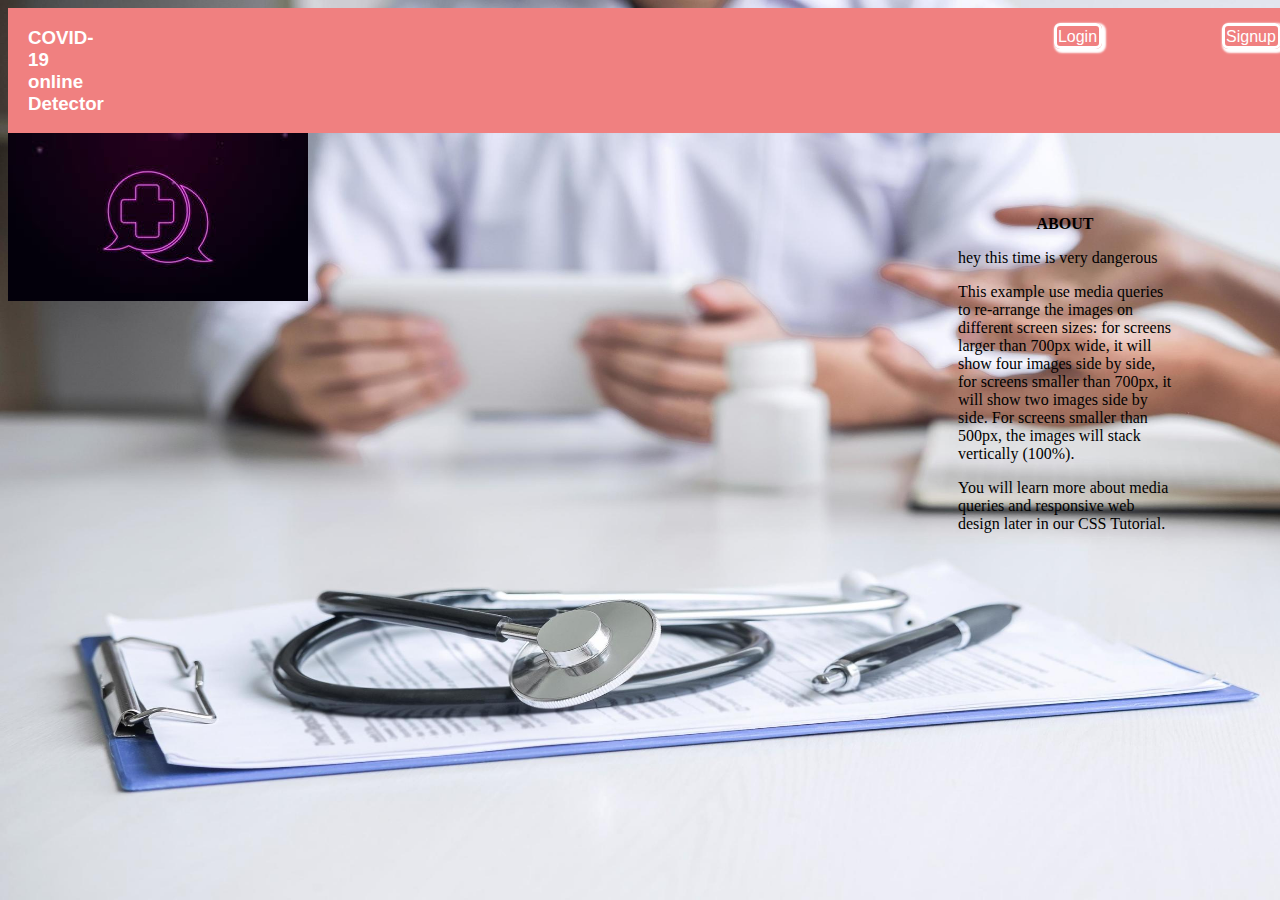
<file: index.html>
<!DOCTYPE html>
<html>
    <head>
        <link  rel="stylesheet"  type="text/css" href="style.css">
        <title>COVID-19 Doctor</title>
</head>
<body>
    <div class="heading">
        <h3>COVID-19  online Detector</h3>
         <div class="login" style="padding-left:900px;"><a href="#">Login</a></div> 
         <div class="login"style="padding-left: 20px;"><a href="#">Signup</a></div>
    </div>
    <div class="imageb">
        <img src="pic.png" style="margin:-100px 0px 0px -10px" >
        </div>
    <div class="about">
        <b><center>ABOUT </center></b>
        <p>hey this time is very dangerous</p><p>This example use media queries to re-arrange the images on different screen sizes: for screens larger than 700px wide, it will show four images side by side, for screens smaller than 700px, it will show two images side by side. For screens smaller than 500px, the images will stack vertically (100%).</p>
        <p>You will learn more about media queries and responsive web design later in our CSS Tutorial.</p>
    </div>
  
</body>
</file>
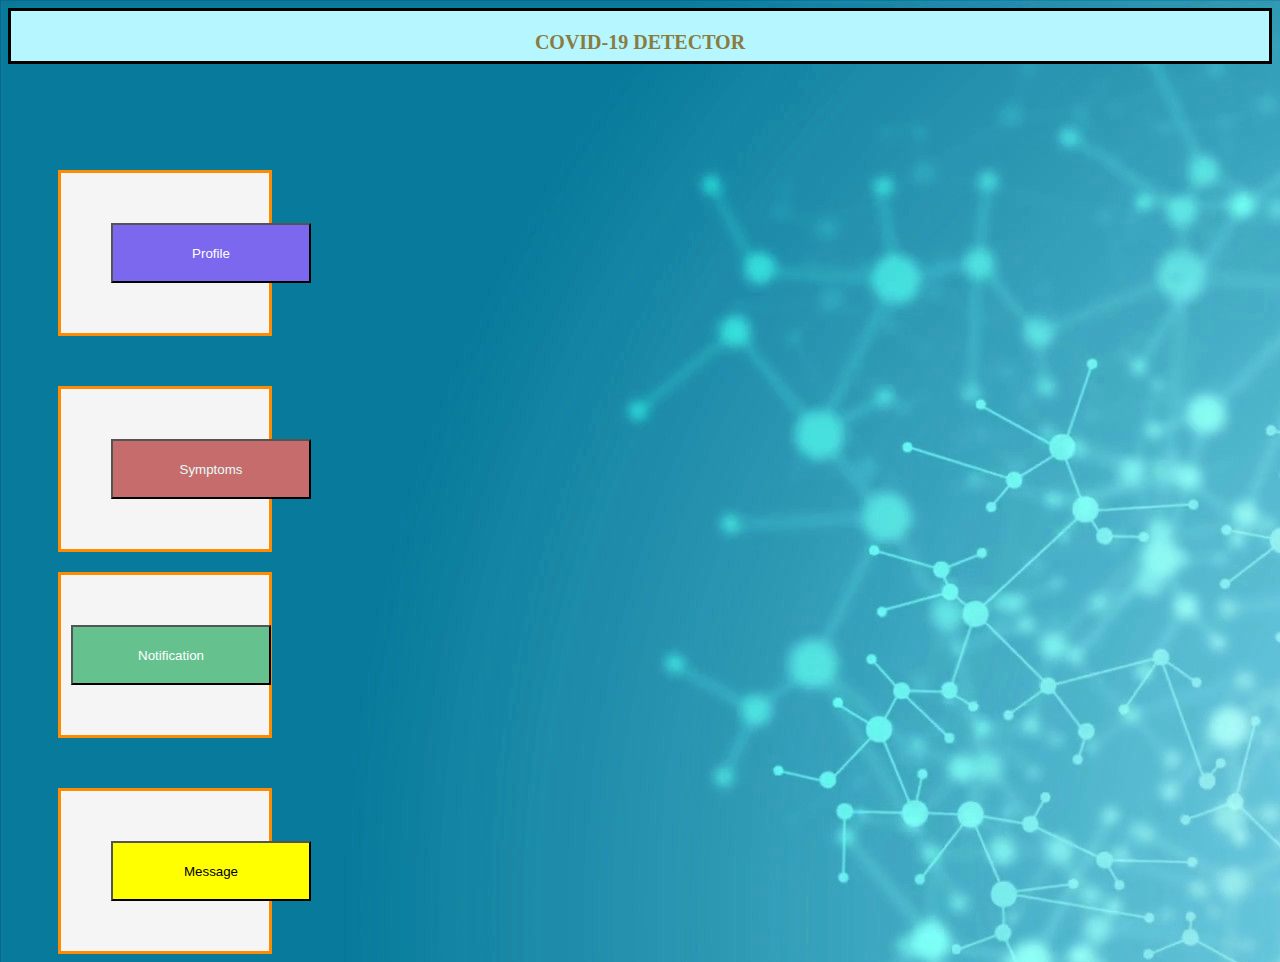
<file: main.html>
<html>
<head>
<link rel="stylesheet" type="text/css" href="maindes.css" >
<title>main page</title>
</head>
<body>
    <div class="page">
     <p><B>COVID-19 DETECTOR</B></p>
    </div>
    <div >
        <button class="logout" id="logout">Logout</button>
    </div>

        

    <div class="main">        
        <div class="profile">
        <a href="profile.html"><input type="button" class="my_button1" value="Profile"></a>
         </div>
         <div class="symptoms">
            <a href="p#"> <input type="button" class="my_button4" value="Symptoms"></a>
        </div>

     <div class="notification">
        <a href="#"><input type="button" class="my_button2" value="Notification"></a>
     </div>

     <div class="message">
        <a href="#"><input type="button" class="my_button3" value="Message"></a>
    </div></div>

    
</body>
</html>
</file>
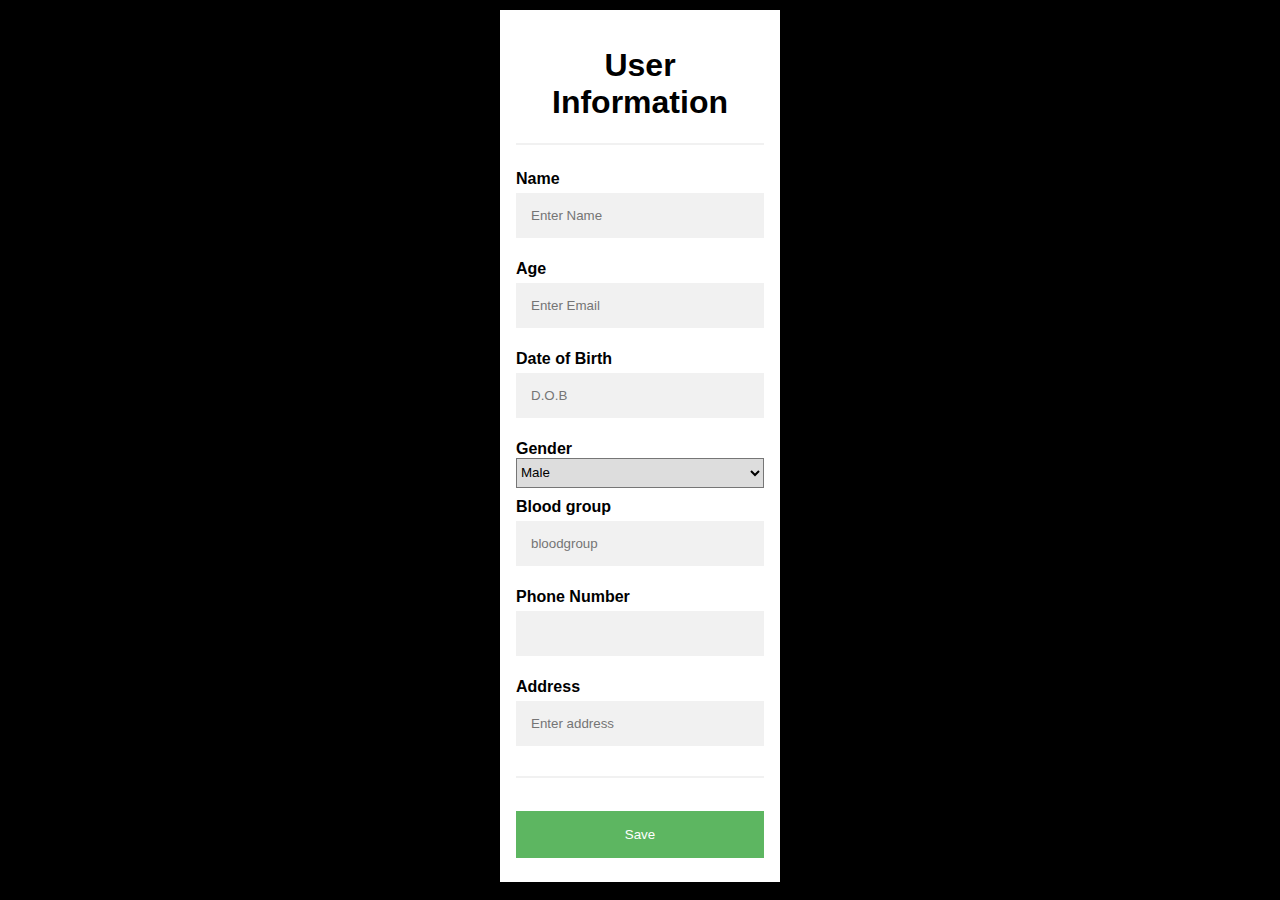
<file: profile.html>
<html>
<head>
<meta name="viewport" content="width=device-width, initial-scale=1">
<link rel="stylesheet" type=text/css href="profile.css">
</head>
<body>
<section clss="page">
<form action="">
  <div class="container">
    <center><h1>User Information</h1></center>
        <hr>

    <label for="name"><b>Name</b></label>
    <input type="text" placeholder="Enter Name" name="name" id="email" required>

    <label for="email"><b>Age</b></label>
    <input type="text" placeholder="Enter Email" name="email" id="email" required>
    <label for="dob"><b>Date of Birth</b></label>
    <input type="text" placeholder="D.O.B" name="dob" id="dob" required>
    <label for="gender"><b>Gender</b></label>
   <select id="genders">
       <option>Male</option>
       <option>Female</option>
       <option>Others</option>
   </select>
    <label for="bloodgroup"><b>Blood group</b></label>
    <input type="bloodgroup" placeholder="bloodgroup" name="bloodgroup" id="bloodgroup" required>

    <label for="phone number"><b>Phone Number</b></label>
    <input type="number" placeholder="" name="pnumber" id="pnumber" required>

    <label for="address"><b>Address</b></label>
    <input type="address" placeholder="Enter address" name="address" id="address" required>

    
    <hr>
    
    <button type="submit" class="registerbtn">Save</button>
  </div>
  
 
</form>
</section>
</body>
</html>
</file>
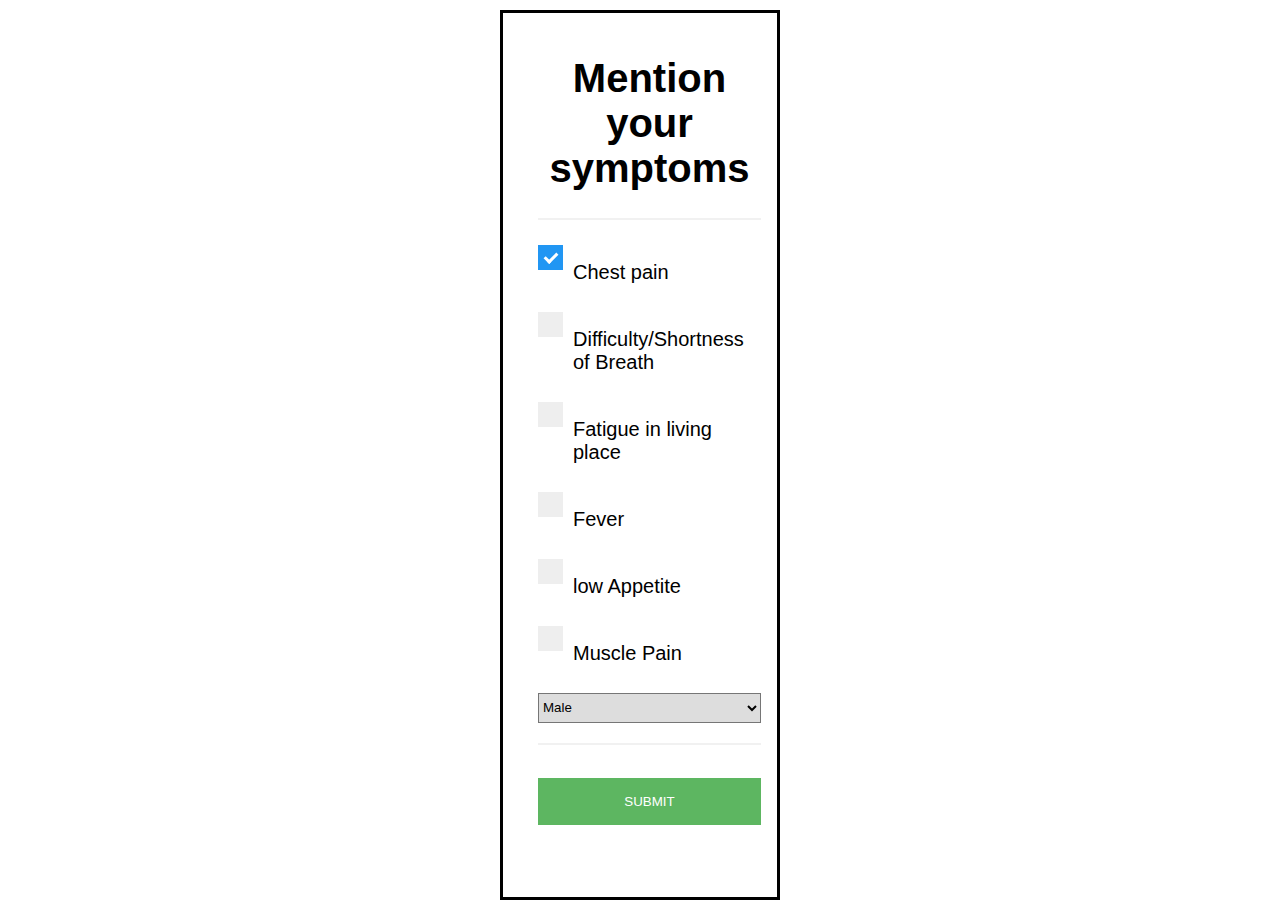
<file: symptom.html>
<html>
    <title>Symptom page</title>
    <head>
        <meta name="viewpoint" width="device-width, initial-scale=1">
<link rel="stylesheet" type="text/css" href="symptom.css">
    </head>

<body>
    <section clss="page">
        <form action="">
          <div class="container">
            <center><h1>Mention your symptoms</h1></center>
                <hr>
        
            <label class="container">Chest pain
                <input type="checkbox" checked="checked">
                <span class="checkmark"></span>
              </label>
              <label class="container">Difficulty/Shortness of Breath
                <input type="checkbox">
                <span class="checkmark"></span>
              </label>
              <label class="container">Fatigue in living place
                <input type="checkbox">
                <span class="checkmark"></span>
              </label>
              <label class="container">Fever
                <input type="checkbox">
                <span class="checkmark"></span>
              </label>
              <label class="container">low Appetite
                <input type="checkbox">
                <span class="checkmark"></span>
              </label>
              <label class="container">Muscle Pain
                <input type="checkbox">
                <span class="checkmark"></span>
              </label>
           <select id="genders">
               <option>Male</option>
               <option>Female</option>
               <option>Rather not say</option>
           </select>
            
            
            <hr>
            
            <button type="submit" class="registerbtn">SUBMIT</button>
          </div>
          
         
        </form>
        </section>
</body>
</html>
</file>
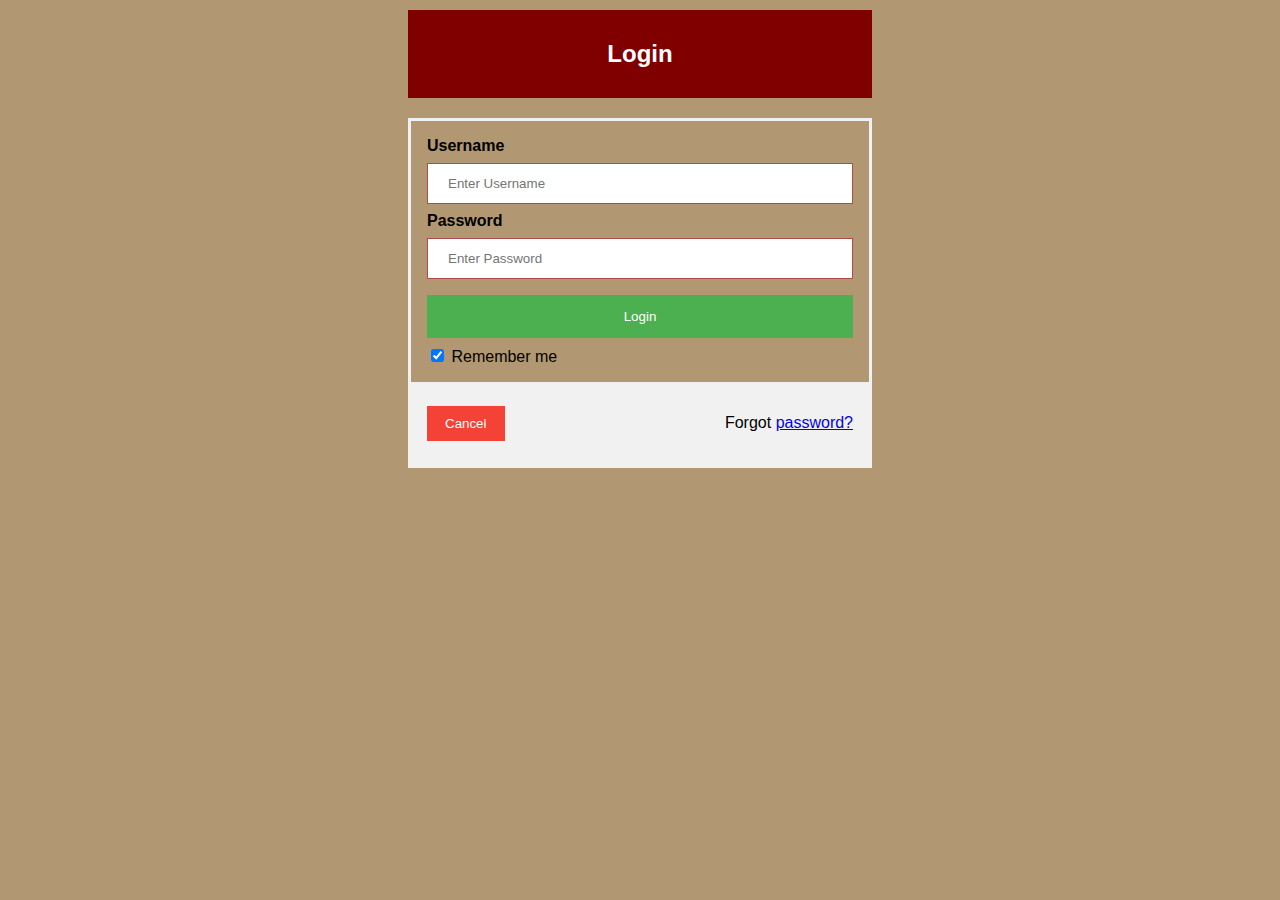
<file: userlog.html>
<!DOCTYPE html>
<html>
<head>
  <link rel="stylesheet" type="text/css" href="userlog.css">
<meta name="viewport" content="width=device-width, initial-scale=1">
</head>
<body>

<div class="log"><center><h2>Login</h2></center></div>

<form action="#" method="post">


  <div class="container">
    <label for="uname"><b>Username</b></label>
    <input type="text" placeholder="Enter Username" name="uname" required>

    <label for="psw"><b>Password</b></label>
    <input type="password" placeholder="Enter Password" name="psw" required>
        
    <button type="submit">Login</button>
   <label>
      <input type="checkbox" checked="checked" name="remember"> Remember me
    </label>
  </div>

  <div class="container" style="background-color:#f1f1f1">
    <button type="button" class="cancelbtn">Cancel</button>
    <span class="psw">Forgot <a href="#">password?</a></span>
  </div>
</form>

</body>
</html>
</file>
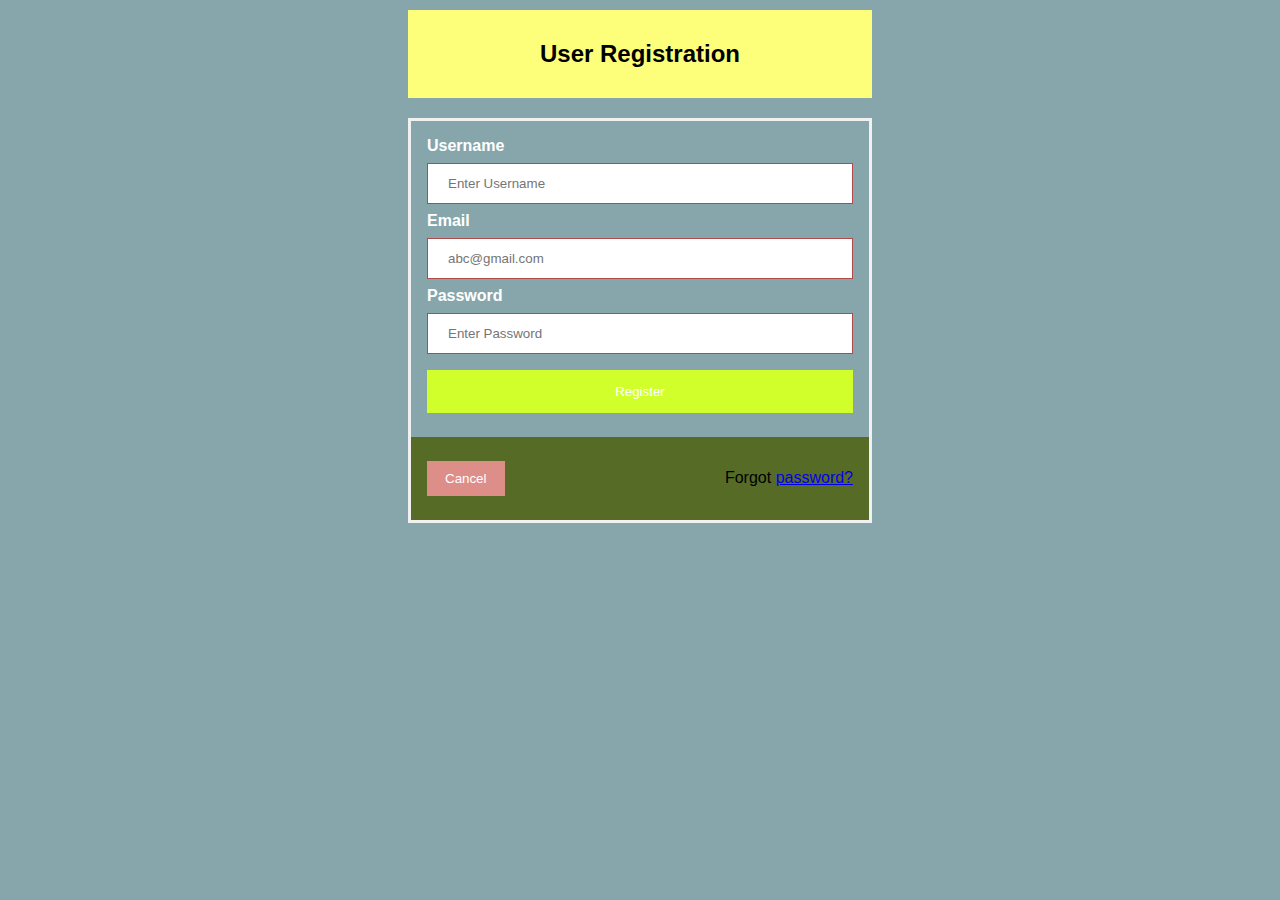
<file: userreg.htm>
<!DOCTYPE html>
<html>
<head>
  <link rel="stylesheet" type="text/css" href="userreg.css">
<meta name="viewport" content="width=device-width, initial-scale=1">
</head>
<body>

<div class="log"><center><h2>User Registration</h2></center></div>

<form action="#" method="post">


  <div class="container">
    <label for="uname"><b><font color="white">Username</font></b></label>
    <input type="text" placeholder="Enter Username" name="uname" required>
    <label for="email"><b><font color="white">Email</font></b></label>
    <input type="text" placeholder="abc@gmail.com" name="email" required>


    <label for="psw"><b><font color="white">Password</font></b></label>
    <input type="password" placeholder="Enter Password" name="psw" required>
        
    <button type="submit">Register</button>
  
  </div>

  <div class="container" style="background-color:#566b25">
   <button type="button" class="cancelbtn">Cancel</button>
    <span class="psw">Forgot <a href="#">password?</a></span>

  </div>
</form>

</body>
</html>
</file>
<file: style.css>
body{
background-color: ivory;
background-image: url('picture.png');
background-size: 1550px 900px;

}
.heading{
    font-family: Verdana, Geneva, Tahoma, sans-serif;
    display: inline-flex;
    background-color: lightcoral;
    color:white;
    padding-right:100px;
    padding-left:20px;
}
.login{
    margin-left:50px;
    margin-top:20px;
    margin-right:50px;
    
    }

.login a{
    text-decoration: none;
    color:white;
   border-radius: 6px;
   border: 3px solid white;
   box-shadow:2px 2px 2px 2px white;
   padding: 2px 2px 1px 1px;
}

.about{
 margin:-100px 100px 20px 950px;
color:black
}
.imageb{
   
margin: 100px 10px 10px 10px ;

}
</file>
<file: maindes.css>
body{
    
    background-image: url("mainbg.jpg");
    background-position: cover;
}

.page{
    font-family:Cambria, Cochin, Georgia, Times, 'Times New Roman', serif;
    font-size: 20px;
background-color: rgb(182, 246, 255);
color:rgb(138, 123, 63);
border: black medium solid;
text-align: center;
height: 2.5em;
text-shadow: lightyellow;

}
#logout{
    
margin-left:1350px;
}
.logout{
    border-radius: 10px;
    background-color: #301480cb;
    border: none;
    color: white;
    padding: 15px 32px;
     margin-left: 500px;
    text-align: right;
    text-decoration: none;
    font-size: 16px;
    margin: 4px 2px;
    cursor: pointer;
    font-family:Verdana, Geneva, Tahoma, sans-serif;
}
.logout:hover{
    background-color: rgba(212, 212, 241, 0.788);
    color: black;
}

.profile{
border:darkorange medium solid;
background-color: whitesmoke;
padding: 50px 50px 50px 50px;
margin:50px 1000px 50px 50px;
text-align: center;
}

.notification{
    border:darkorange medium solid;
    background-color:whitesmoke;
    /*padding: 50px 50px 50px 200px;*/
    margin-left:50px;
    margin-right:1000px;
    padding-top: 50px;
    padding-bottom: 50px;
    /*margin:50px 300px 50px 750px;*/
    text-align: center;
    }
    .symptoms{
        border:darkorange medium solid;
        background-color: whitesmoke;
        padding: 50px 50px 50px 50px;
        margin:50px 1000px 0px 50px;
        text-align: center;
        margin-bottom: 20px;
        }
    
.message{
    border:darkorange medium solid;
    background-color: whitesmoke;
    padding: 50px 50px 50px 50px;
    margin:50px 1000px 0px 50px;
    text-align: center;
    }
.my_button1{
    cursor: pointer;
    width:200px;
    background-color: mediumslateblue;
    color:white;
    height:60px;
}

.my_button2{
    color:white;
    cursor: pointer;
    width:200px;
    margin-left:10px;
    background-color: rgba(60, 179, 114, 0.781);
    height:60px;
}
.my_button3{
    color:black;
    cursor: pointer;
    background-color:yellow;
    width:200px;
    height:60px;
}
.my_button4{
    color:rgb(228, 253, 247);
    cursor: pointer;
    background-color:rgb(199, 108, 108);
    width:200px;
    height:60px;
}
</file>
<file: profile.css>
section.page           
{ width: 8.5in; height: 11in; position: absolute; }
    body {
      font-family: Arial, Helvetica, sans-serif;
      background-color: black;
      margin: 10px 500px 0px 500px;
    }
    
    * {
      box-sizing: border-box;
    }
    
    /* Add padding to containers */
    .container {
      padding: 16px;
      background-color: white;
    }
    
    /* Full-width input fields */
   












    input[type=text], input[type=address] {
      width: 100%;
      padding: 15px;
      margin: 5px 0 22px 0;
      display: inline-block;
      border: none;
      background: #f1f1f1;
    }
    
    input[type=text]:focus, input[type=address]:focus {
      background-color: #ddd;
      outline: none;
    }
    
    input[type=text], input[type=bloodgroup] {
        width: 100%;
        padding: 15px;
        margin: 5px 0 22px 0;
        display: inline-block;
        border: none;
        background: #f1f1f1;
      }
      
      input[type=text]:focus, input[type=bloodgroup]:focus {
        background-color: #ddd;
        outline: none;
      }
      input[type=text], input[type=number] {
        width: 100%;
        padding: 15px;
        margin: 5px 0 22px 0;
        display: inline-block;
        border: none;
        background: #f1f1f1;
      }
      #genders{
          width:100%;
          height:30px;
          background-color: #ddd;
          margin-bottom: 10px;
      }
      
      input[type=text]:focus, input[type=number]:focus {
        background-color: #ddd;
        outline: none;
      }
    /* Overwrite default styles of hr */
    hr {
      border: 1px solid #f1f1f1;
      margin-bottom: 25px;
    }
    
    /* Set a style for the submit button */
    .registerbtn {
      background-color: #4CAF50;
      color: white;
      padding: 16px 20px;
      margin: 8px 0;
      border: none;
      cursor: pointer;
      width: 100%;
      opacity: 0.9;
    }
    
    .registerbtn:hover {
      opacity: 1;
    }
    
    /* Add a blue text color to links */
    a {
      color: dodgerblue;
    }
    
    /* Set a grey background color and center the text of the "sign in" section */
    .signin {
      background-color: #f1f1f1;
      text-align: center;
    }
</file>
<file: symptom.css>
body{

  border:black solid;
}
ection.page           
{ width: 8.5in; height: 11in; position: absolute; }
    body {
      font-family: Arial, Helvetica, sans-serif;
      background-image: url("");
      margin: 10px 500px 0px 500px;
    }
    
    * {
      box-sizing: border-box;
    }
    
    /* Add padding to containers */
    .container {
      padding: 16px;
      background-color: white;
    }
    
    /* Full-width input fields */
   












    input[type=text], input[type=address] {
      width: 100%;
      padding: 15px;
      margin: 5px 0 22px 0;
      display: inline-block;
      border: none;
      background: #f1f1f1;
    }
    
    input[type=text]:focus, input[type=address]:focus {
      background-color: #ddd;
      outline: none;
    }
    
    input[type=text], input[type=bloodgroup] {
        width: 100%;
        padding: 15px;
        margin: 5px 0 22px 0;
        display: inline-block;
        border: none;
        background: #f1f1f1;
      }
      
      input[type=text]:focus, input[type=bloodgroup]:focus {
        background-color: #ddd;
        outline: none;
      }
      input[type=text], input[type=number] {
        width: 100%;
        padding: 15px;
        margin: 5px 0 22px 0;
        display: inline-block;
        border: none;
        background: #f1f1f1;
      }
      #genders{
          width:100%;
          height:30px;
          background-color: #ddd;
          margin-bottom: 10px;
      }
      
      input[type=text]:focus, input[type=number]:focus {
        background-color: #ddd;
        outline: none;
      }
    /* Overwrite default styles of hr */
    hr {
      border: 1px solid #f1f1f1;
      margin-bottom: 25px;
    }
    
    /* Set a style for the submit button */
    .registerbtn {
      background-color: #4CAF50;
      color: white;
      padding: 16px 20px;
      margin: 8px 0;
      border: none;
      cursor: pointer;
      width: 100%;
      opacity: 0.9;
    }
    
    .registerbtn:hover {
      opacity: 1;
    }
    
    /* Add a blue text color to links */
    a {
      color: dodgerblue;
    }
    
    /* Set a grey background color and center the text of the "sign in" section */
    .signin {
      background-color: #f1f1f1;
      text-align: center;
    }
    .container {
        display: block;
        position: relative;
        padding-left: 35px;
        margin-bottom: 12px;
        cursor: pointer;
        font-size: 20px;
        -webkit-user-select: none;
        -moz-user-select: none;
        -ms-user-select: none;
        user-select: none;
      }
      
      /* Hide the browser's default checkbox */
      .container input {
        position: absolute;
        opacity: 0;
        cursor: pointer;
        height: 0;
        width: 0;
      }
      
      /* Create a custom checkbox */
      .checkmark {
        position: absolute;
        top: 0;
        left: 0;
        height: 25px;
        width: 25px;
        background-color: #eee;
      }
      
      /* On mouse-over, add a grey background color */
      .container:hover input ~ .checkmark {
        background-color: #ccc;
      }
      
      /* When the checkbox is checked, add a blue background */
      .container input:checked ~ .checkmark {
        background-color: #2196F3;
      }
      
      /* Create the checkmark/indicator (hidden when not checked) */
      .checkmark:after {
        content: "";
        position: absolute;
        display: none;
      }
      
      /* Show the checkmark when checked */
      .container input:checked ~ .checkmark:after {
        display: block;
      }
      
      /* Style the checkmark/indicator */
      .container .checkmark:after {
        left: 9px;
        top: 5px;
        width: 5px;
        height: 10px;
        border: solid white;
        border-width: 0 3px 3px 0;
        -webkit-transform: rotate(45deg);
        -ms-transform: rotate(45deg);
        transform: rotate(45deg);
      }
</file>
<file: userlog.css>
body {font-family: Arial, Helvetica, sans-serif;
background-color:rgba(161, 131, 84, 0.829);}
form {border: 3px solid #f1f1f1;}

input[type=text], input[type=password] {
  width: 100%;
  padding: 12px 20px;
  margin: 8px 0;
  display: inline-block;
  border: 1px solid rgb(177, 75, 75);
  box-sizing: border-box;
}

button {
  background-color: #4CAF50;
  color: white;
  padding: 14px 20px;
  margin: 8px 0;
  border: none;
  cursor: pointer;
  width: 100%;
}

button:hover {
  opacity: 0.8;
}

.cancelbtn {
  width: auto;
  padding: 10px 18px;
  background-color: #f44336;
}

.imgcontainer {
  text-align: center;
  /*margin: 49\px 0 498px 0;*/
}

img.avatar {
  width: 40%;
  border-radius: 50%;
}

.container {
  padding: 16px;
}

span.psw {
  float: right;
  padding-top: 16px;
}

/* Change styles for span and cancel button on extra small screens */
@media screen and (max-width: 300px) {
  span.psw {
     display: block;
     float: none;
  }
  .cancelbtn {
     width: 100%;
  }
}
form{
    margin-left: 400px;
    margin-right: 400px;
    margin-top: 20px;
    margin-bottom: 50px;
}
.log{
    margin-left:400px;
    margin-right:400px;
    padding-top:10px;
    padding-bottom: 10px;
    margin-top: 10px;
    display: block;
    text-align: center;
    background-color: maroon;
    color:white;
    padding-right: 0px 0px 20px 20px;
}
</file>
<file: userreg.css>
body {font-family: Arial, Helvetica, sans-serif;
    background-color:rgba(95, 137, 145, 0.753);
}
    form {border: 3px solid #f1f1f1;}
    
    input[type=text], input[type=password] {
      width: 100%;
      padding: 12px 20px;
      margin: 8px 0;
      display: inline-block;
      border: 1px solid rgb(177, 75, 75);
      box-sizing: border-box;
    }
    
    button {
      background-color: #d1ff2b;
      color: white;
      padding: 14px 20px;
      margin: 8px 0;
      border: none;
      cursor: pointer;
      width: 100%;
    }
    
    button:hover {
      opacity: 0.8;
    }
    
    .cancelbtn {
      width: auto;
      padding: 10px 18px;
      background-color: #dd8e89;
    }
    
    .imgcontainer {
      text-align: center;
      /*margin: 49\px 0 498px 0;*/
    }
    
    img.avatar {
      width: 40%;
      border-radius: 50%;
    }
    
    .container {
      padding: 16px;
    }
    
    span.psw {
      float: right;
      padding-top: 16px;
    }
    
    /* Change styles for span and cancel button on extra small screens */
    @media screen and (max-width: 300px) {
      span.psw {
         display: block;
         float: none;
      }
      .cancelbtn {
         width: 100%;
      }
    }
    form{
        margin-left: 400px;
        margin-right: 400px;
        margin-top: 20px;
        margin-bottom: 50px;
    }
    .log{
        margin-left:400px;
        margin-right:400px;
        padding-top:10px;
        padding-bottom: 10px;
        margin-top: 10px;
        display: block;
        text-align: center;
        background-color: rgb(253, 255, 123);
        color:rgb(0, 0, 0);
        padding-right: 0px 0px 20px 20px;
    }
</file>
